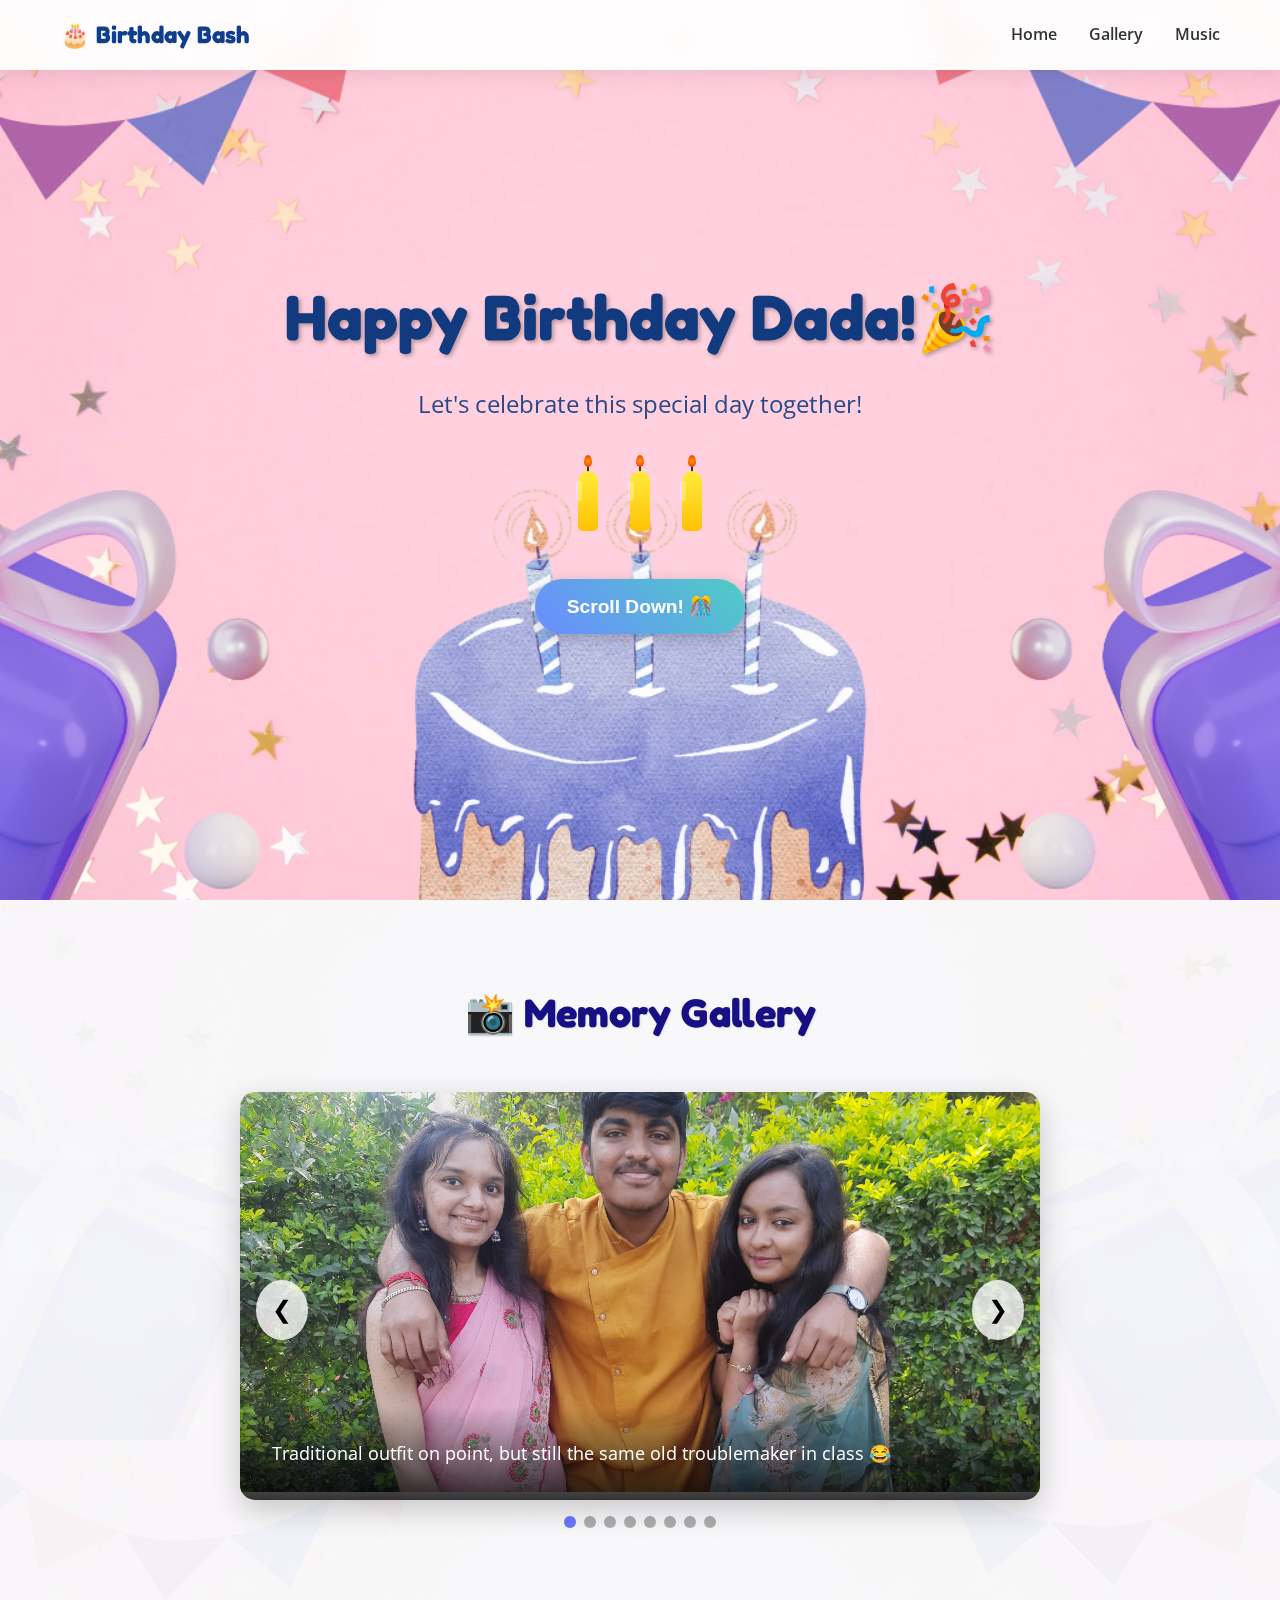
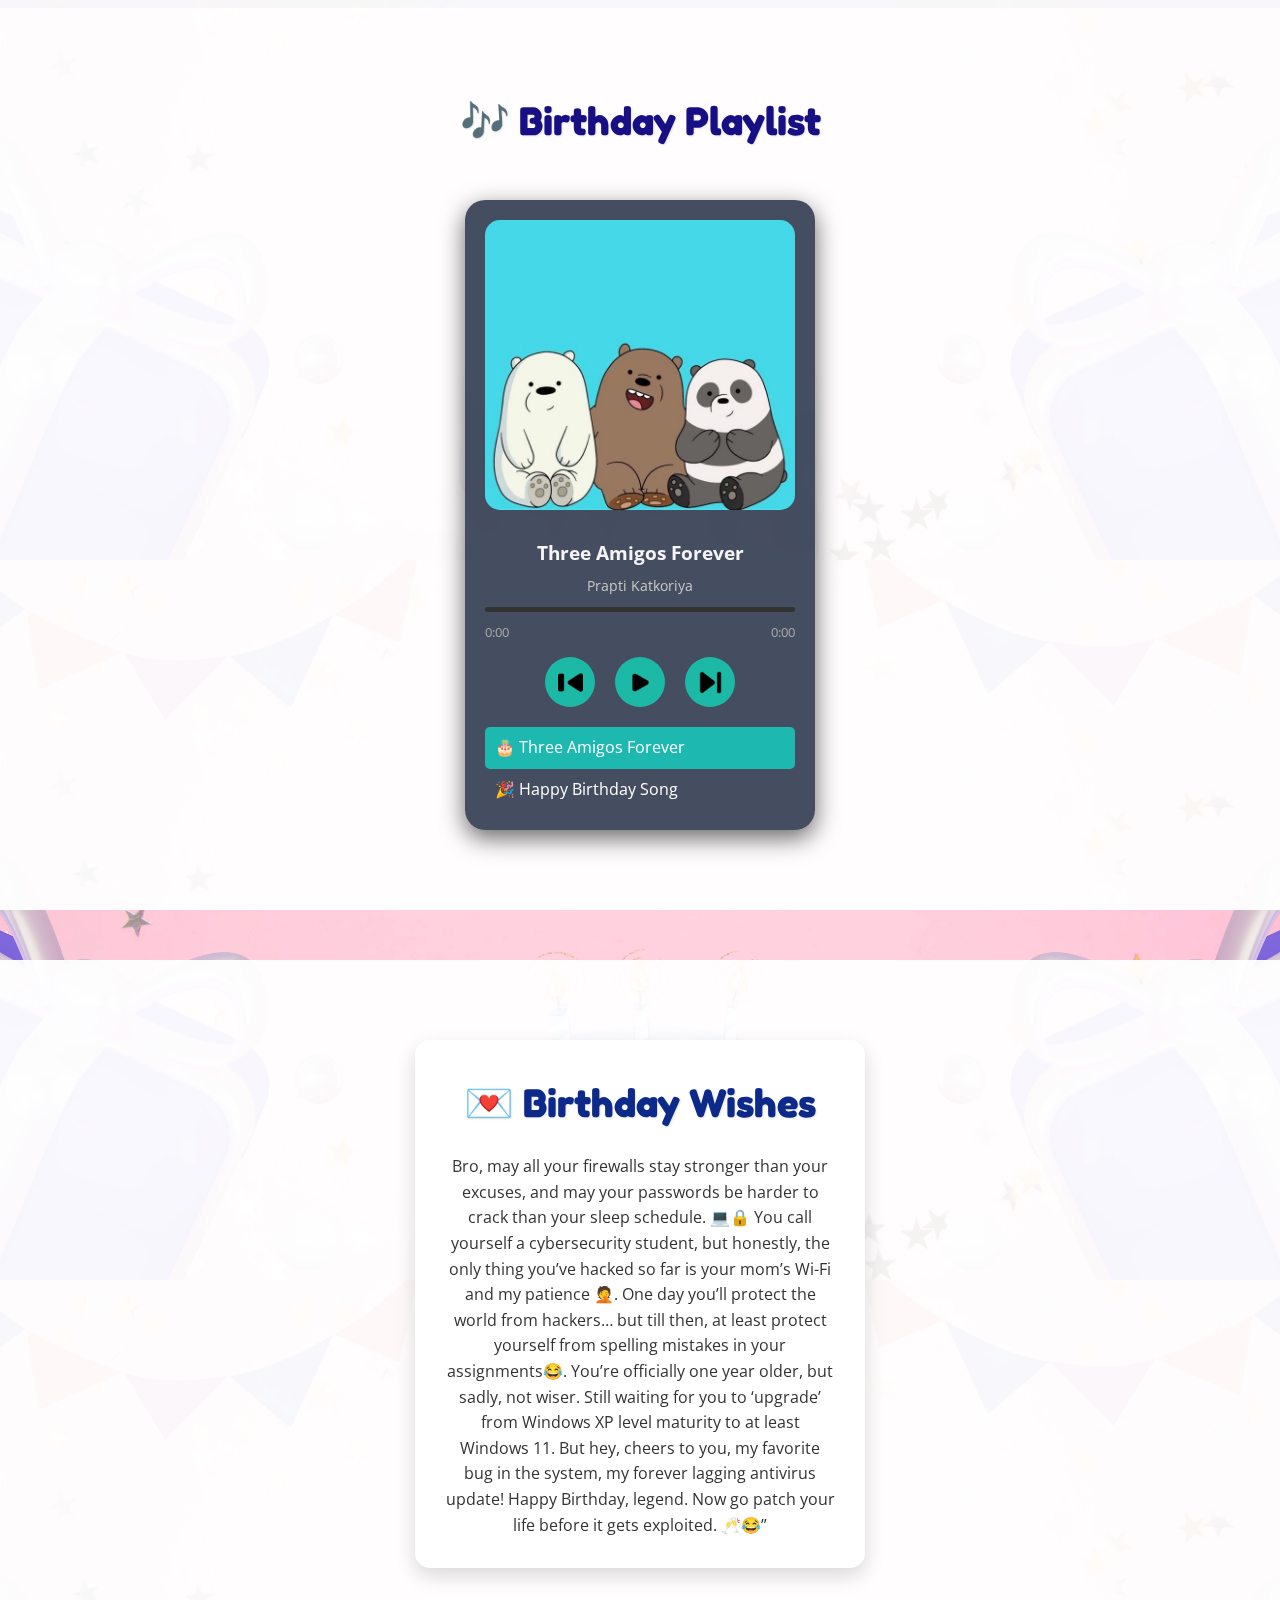
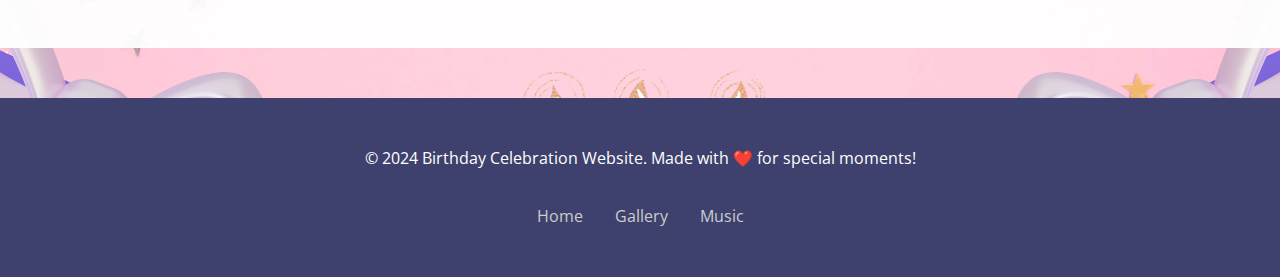
<file: index.html>
<!DOCTYPE html>
<html lang="en">
  <head>
    <meta charset="UTF-8" />
    <meta name="viewport" content="width=device-width, initial-scale=1.0" />
    <title>🎉 Happy Birthday Celebration 🎂</title>
    <link rel="stylesheet" href="style.css" />
    <link
      href="https://fonts.googleapis.com/css2?family=Fredoka+One:wght@400&family=Open+Sans:wght@300;400;600;700&display=swap"
      rel="stylesheet"
    />
  </head>
  <body
    style="background-image: url('/Pink\ Purple\ Star\ Happy\ Birthday.png')"
  >
    <!-- Animated Background Elements -->
    <div class="background-animation">
      <div class="floating-balloons">
        <div class="balloon balloon-1">🎈</div>
        <div class="balloon balloon-2">🎈</div>
        <div class="balloon balloon-3">🎈</div>
        <div class="balloon balloon-4">🎈</div>
        <div class="balloon balloon-5">🎈</div>
      </div>
      <div class="confetti-container" id="confettiContainer"></div>
      <div class="particles" id="particles"></div>
    </div>

    <!-- Navigation -->
    <nav class="navbar" id="navbar">
      <div class="nav-container">
        <div class="nav-logo">🎂 Birthday Bash</div>
        <div class="nav-toggle" id="navToggle">
          <span></span>
          <span></span>
          <span></span>
        </div>
        <ul class="nav-menu" id="navMenu">
          <li><a href="#home" class="nav-link">Home</a></li>
          <li><a href="#gallery" class="nav-link">Gallery</a></li>
          <li><a href="#music" class="nav-link">Music</a></li>
        </ul>
      </div>
    </nav>

    <!-- Hero Section -->
    <section id="home" class="hero">
      <div class="hero-content">
        <h1 class="hero-title animate-bounce">Happy Birthday Dada!🎉</h1>
        <p class="hero-subtitle">Let's celebrate this special day together!</p>
        <div class="birthday-candles">
          <div class="candle">
            <div class="flame"></div>
            <div class="wick"></div>
            <div class="wax"></div>
          </div>
          <div class="candle">
            <div class="flame"></div>
            <div class="wick"></div>
            <div class="wax"></div>
          </div>
          <div class="candle">
            <div class="flame"></div>
            <div class="wick"></div>
            <div class="wax"></div>
          </div>
        </div>
        <button class="cta-button" id="celebrateBtn">
          Scroll Down! 🎊
        </button>
      </div>
    </section>

   
    <!-- Photo Gallery Section -->
    <section id="gallery" class="gallery-section">
      <div class="container">
        <h2 class="section-title">📸 Memory Gallery</h2>

        <!-- Slideshow View Only -->
        <div class="gallery-slideshow" id="gallerySlideshow">
          <div class="slideshow-container">
            <div class="slide active">
              <img src="trioclg.jpg" alt="Birthday celebration" />
              <div class="slide-caption">
                Traditional outfit on point,
                but still the same old troublemaker in class 😂
              </div>
            </div>
            <div class="slide">
              <img src="fountain.jpg" alt="Birthday cake" />
              <div class="slide-caption">
                Double trouble in a café 📸💥… still can’t handle 2-page assignments 😂
              </div>
            </div>
            <div class="slide">
              <img src="freshers.jpg" alt="Friends celebrating" />
              <div class="slide-caption">
                Serving looks, but attendance still 30% 🫠
              </div>
            </div>
            <div class="slide">
              <img src="kankariya.jpg" alt="Friends celebrating" />
              <div class="slide-caption">Skipped class for ‘important plans’… the plan = Kankaria 🤭</div>
            </div>
            <div class="slide">
              <img src="college.jpg" alt="Friends celebrating" />
              <div class="slide-caption">Clicked more selfies in class,
                                          than notes in the whole semester 😎</div>
            </div>
            <div class="slide">
              <img src="house.jpg" alt="Friends celebrating" />
              <div class="slide-caption">From classroom seats to bus seats… same story, no space 🚌</div>
            </div>
            <div class="slide">
              <img src="solo.jpg" alt="Friends celebrating" />
              <div class="slide-caption">Looks like a startup founder in café, still debugging Hello World 😏</div>
            </div>
            <div class="slide">
              <img src="group.jpg" alt="Friends celebrating" />
              <div class="slide-caption">Festive vibes on point, #NavratriDiaries 🌸🎉💫</div>
            </div>
          </div>
          <button class="slide-btn prev" id="prevSlideBtn">❮</button>
          <button class="slide-btn next" id="nextSlideBtn">❯</button>
          <div class="slide-indicators">
            <span class="indicator active" data-slide="0"></span>
            <span class="indicator" data-slide="1"></span>
            <span class="indicator" data-slide="2"></span>
            <span class="indicator" data-slide="3"></span>
            <span class="indicator" data-slide="4"></span>
            <span class="indicator" data-slide="5"></span>
            <span class="indicator" data-slide="6"></span>
            <span class="indicator" data-slide="7"></span>
          </div>
        </div>
      </div>
    </section>

    <!-- Music Section -->
    <section id="music" class="music-section">
      <div class="container">
        <h2 class="section-title">🎶 Birthday Playlist</h2>

        <div class="music-player spotify-style">
          <!-- Album Art -->
          <div class="album-cover">
            <img id="albumArt" src="" alt="Album Art" />
          </div>

          <!-- Track Info -->
          <div class="track-info">
            <h3 id="trackTitle">Special Birthday Song</h3>
            <p id="trackArtist">Custom Playlist</p>
          </div>

          <!-- Progress Bar -->
          <div class="progress-container" id="progressBar">
            <div class="progress" id="progress"></div>
          </div>
          <div class="time-display">
            <span id="currentTime">0:00</span>
            <span id="duration">0:00</span>
          </div>

          <!-- Controls -->
          <div class="player-controls">
            <button class="control-btn" id="prevBtn">
              <img src="backward.png" height="25px" width="25px"></button>
            <button class="control-btn play-pause-btn" id="playPauseBtn">
               <img src="play.png" height="25px" width="25px"> 
            </button>
            <button class="control-btn" id="nextBtn">
              <img src="next-button.png" height="25px" width="25px"></button>
          </div>

          <!-- Playlist -->
          <ul class="playlist" id="playlist">
            <li
              data-src="Three Amigos Forever.mp3"
              data-title="Three Amigos Forever"
              data-artist="Prapti Katkoriya"
              data-cover="3friends.jpg"
            >
              🎂 Three Amigos Forever
            </li>
            <li
              data-src="Happy Birthday.wav"
              data-title="Happy Birthday"
              data-artist="Friends Mix"
              data-cover="bdyboy.jpg"
            >
              🎉 Happy Birthday Song
            </li>
            <!-- <li
              data-src="song3.mp3"
              data-title="Party Vibes"
              data-artist="Celebration Band"
              data-cover="cover3.jpg"
            >
              🥳 Party Vibes
            </li>
          </ul> -->

          <!-- Audio element -->
          <audio id="audioPlayer" preload="metadata"></audio>
        </div>
      </div>
    </section>

    <!-- Inline Script -->
    <script>
      const audioPlayer = document.getElementById("audioPlayer");
      const playPauseBtn = document.getElementById("playPauseBtn");
      const prevBtn = document.getElementById("prevBtn");
      const nextBtn = document.getElementById("nextBtn");
      const playlist = document
        .getElementById("playlist")
        .getElementsByTagName("li");
      const trackTitle = document.getElementById("trackTitle");
      const trackArtist = document.getElementById("trackArtist");
      const albumArt = document.getElementById("albumArt");
      const progressBar = document.getElementById("progressBar");
      const progress = document.getElementById("progress");
      const currentTimeEl = document.getElementById("currentTime");
      const durationEl = document.getElementById("duration");

      let currentTrack = 0;

      // Load a track
      function loadTrack(index) {
        const track = playlist[index];
        audioPlayer.src = track.getAttribute("data-src");
        trackTitle.textContent = track.getAttribute("data-title");
        trackArtist.textContent = track.getAttribute("data-artist");
        albumArt.src = track.getAttribute("data-cover");

        for (let i = 0; i < playlist.length; i++) {
          playlist[i].classList.remove("active");
        }
        track.classList.add("active");
      }

      // Play / Pause
      playPauseBtn.addEventListener("click", () => {
        if (audioPlayer.paused) {
          audioPlayer.play();
          playPauseBtn.textContent = "⏸";
        } else {
          audioPlayer.pause();
          playPauseBtn.textContent = "▶";
        }
      });

      // Next / Prev
      nextBtn.addEventListener("click", () => {
        currentTrack = (currentTrack + 1) % playlist.length;
        loadTrack(currentTrack);
        audioPlayer.play();
        playPauseBtn.textContent = "⏸";
      });

      prevBtn.addEventListener("click", () => {
        currentTrack = (currentTrack - 1 + playlist.length) % playlist.length;
        loadTrack(currentTrack);
        audioPlayer.play();
        playPauseBtn.textContent = "⏸";
      });

      // Playlist click
      for (let i = 0; i < playlist.length; i++) {
        playlist[i].addEventListener("click", () => {
          currentTrack = i;
          loadTrack(currentTrack);
          audioPlayer.play();
          playPauseBtn.textContent = "⏸";
        });
      }

      // Update progress
      audioPlayer.addEventListener("timeupdate", () => {
        const { currentTime, duration } = audioPlayer;
        if (duration) {
          progress.style.width = `${(currentTime / duration) * 100}%`;

          const formatTime = (t) => {
            const m = Math.floor(t / 60);
            const s = Math.floor(t % 60)
              .toString()
              .padStart(2, "0");
            return `${m}:${s}`;
          };
          currentTimeEl.textContent = formatTime(currentTime);
          durationEl.textContent = formatTime(duration);
        }
      });

      progressBar.addEventListener("click", (e) => {
        const width = progressBar.clientWidth;
        const clickX = e.offsetX;
        const duration = audioPlayer.duration;
        if (duration) {
          audioPlayer.currentTime = (clickX / width) * duration;
        }
      });

      audioPlayer.addEventListener("ended", () => {
        nextBtn.click();
      });

      // Load first track
      loadTrack(currentTrack);
    </script>


       <!-- Birthday Wishes Section -->
<section id="wishes" class="wishes-section">
  <div class="wishes-card">
    <h2 class="section-title">💌 Birthday Wishes</h2>
    <p class="wish-text">
      Bro, may all your firewalls stay stronger than your excuses, and may your passwords be harder to crack than your sleep schedule. 💻🔒
You call yourself a cybersecurity student, but honestly, the only thing you’ve hacked so far is your mom’s Wi-Fi and my patience 🤦. 
One day you’ll protect the world from hackers… but till then, at least protect yourself from spelling mistakes in your assignments😂.
You’re officially one year older, but sadly, not wiser. Still waiting for you to ‘upgrade’ from Windows XP level maturity to at least Windows 11. 
But hey, cheers to you, my favorite bug in the system, my forever lagging antivirus update!
Happy Birthday, legend. Now go patch your life before it gets exploited. 🥂😂”

    </p>
  </div>
</section>


    <!-- Footer -->
    <footer class="footer">
      <div class="container">
        <p>
          &copy; 2024 Birthday Celebration Website. Made with ❤️ for special
          moments!
        </p>
        <div class="footer-links">
          <a href="#home">Home</a>
          <a href="#gallery">Gallery</a>
          <a href="#music">Music</a>
          <!-- <a href="#game">Game</a> -->
          <!-- <a href="#countdown">Countdown</a> -->
        </div>
      </div>
    </footer>

    <!-- Scripts -->
    <script src="script.js"></script>
  </body>
</html>
</file>
<file: style.css>
/* Reset and Base Styles */
* {
    margin: 0;
    padding: 0;
    box-sizing: border-box;
}

body {
    font-family: 'Open Sans', sans-serif;
    line-height: 1.6;
    /* color: #333;
    overflow-x: hidden;
    background: linear-gradient(135deg, #667eea 0%, #764ba2 100%); */
    background-image: url('/Pink\ Purple\ Star\ Happy\ Birthday.png');
}

.container {
    max-width: 1200px;
    margin: 0 auto;
    padding: 0 20px;
}

/* Background Animations */
.background-animation {
    position: fixed;
    top: 0;
    left: 0;
    width: 100%;
    height: 100%;
    pointer-events: none;
    z-index: 1;
}

.floating-balloons {
    position: absolute;
    width: 100%;
    height: 100%;
}

.balloon {
    position: absolute;
    font-size: 2rem;
    animation: float 6s ease-in-out infinite;
    filter: drop-shadow(2px 4px 6px rgba(0,0,0,0.3));
}

.balloon-1 { left: 10%; animation-delay: 0s; }
.balloon-2 { left: 25%; animation-delay: 1s; }
.balloon-3 { left: 50%; animation-delay: 2s; }
.balloon-4 { left: 70%; animation-delay: 3s; }
.balloon-5 { left: 85%; animation-delay: 4s; }

@keyframes float {
    0%, 100% { transform: translateY(100vh) rotate(0deg); }
    50% { transform: translateY(-20px) rotate(10deg); }
}

.confetti-container {
    position: absolute;
    width: 100%;
    height: 100%;
    overflow: hidden;
}

.confetti {
    position: absolute;
    width: 10px;
    height: 10px;
    background: #6bb8ff;
    animation: confetti-fall 3s linear infinite;
}

@keyframes confetti-fall {
    0% {
        transform: translateY(-100px) rotate(0deg);
        opacity: 1;
    }
    100% {
        transform: translateY(100vh) rotate(720deg);
        opacity: 0;
    }
}

.particles {
    position: absolute;
    width: 100%;
    height: 100%;
}

.particle {
    position: absolute;
    width: 4px;
    height: 4px;
    background: rgba(255, 255, 255, 0.7);
    border-radius: 50%;
    animation: particle-float 8s linear infinite;
}

@keyframes particle-float {
    0% {
        transform: translateY(100vh) translateX(0);
        opacity: 0;
    }
    10% {
        opacity: 1;
    }
    90% {
        opacity: 1;
    }
    100% {
        transform: translateY(-100px) translateX(100px);
        opacity: 0;
    }
}

/* Navigation */
.navbar {
    position: fixed;
    top: 0;
    width: 100%;
    background: rgba(255, 255, 255, 0.95);
    backdrop-filter: blur(10px);
    box-shadow: 0 2px 20px rgba(0,0,0,0.1);
    z-index: 1000;
    transition: all 0.3s ease;
}

.nav-container {
    display: flex;
    justify-content: space-between;
    align-items: center;
    max-width: 1200px;
    margin: 0 auto;
    padding: 1rem 20px;
}

.nav-logo {
    font-family: 'Fredoka One', cursive;
    font-size: 1.5rem;
    color: rgb(15, 62, 143);
    font-weight: 700;
}

.nav-menu {
    display: flex;
    list-style: none;
    gap: 2rem;
}

.nav-link {
    text-decoration: none;
    color: #333;
    font-weight: 600;
    position: relative;
    transition: color 0.3s ease;
}

.nav-link:hover {
    color: #2d79a5;
}

.nav-link::after {
    content: '';
    position: absolute;
    bottom: -5px;
    left: 0;
    width: 0;
    height: 2px;
    background: linear-gradient(90deg, #7031ed, #332ceb);
    transition: width 0.3s ease;
}

.nav-link:hover::after {
    width: 100%;
}

.nav-toggle {
    display: none;
    flex-direction: column;
    cursor: pointer;
    gap: 4px;
}

.nav-toggle span {
    width: 25px;
    height: 3px;
    background: #333;
    transition: all 0.3s ease;
}

/* Hero Section */
.hero {
    min-height: 100vh;
    width: 100%;              /* ✅ full width, not fixed vh */
    display: flex;
    align-items: center;
    justify-content: center;
    text-align: center;
    background-image: url('/Pink\ Purple\ Star\ Happy\ Birthday.png');
    background-size: cover;
    background-position: center;
    position: relative;
    z-index: 2;
}


.hero-content {
    color: rgb(18, 58, 127);
    max-width: 800px;
    padding: 2rem;
}

.hero-title {
    font-family: 'Fredoka One', cursive;
    font-size: 4rem;
    margin-bottom: 1rem;
    text-shadow: 2px 2px 4px rgba(0,0,0,0.3);
}

.hero-subtitle {
    font-size: 1.5rem;
    margin-bottom: 2rem;
    opacity: 0.9;
}

.animate-bounce {
    animation: bounce 2s infinite;
}

@keyframes bounce {
    0%, 20%, 50%, 80%, 100% { transform: translateY(0); }
    40% { transform: translateY(-30px); }
    60% { transform: translateY(-15px); }
}

/* Birthday Candles */
.birthday-candles {
    display: flex;
    justify-content: center;
    gap: 2rem;
    margin: 2rem 0;
}

.candle {
    position: relative;
    display: flex;
    flex-direction: column;
    align-items: center;
}

.flame {
    width: 8px;
    height: 12px;
    background: radial-gradient(circle, #ffa500 0%, #ff4500 70%);
    border-radius: 50% 50% 50% 50% / 60% 60% 40% 40%;
    animation: flicker 1.5s ease-in-out infinite alternate;
    position: relative;
}

@keyframes flicker {
    0% { transform: rotate(-2deg) scale(1); }
    50% { transform: rotate(2deg) scale(1.1); }
    100% { transform: rotate(-1deg) scale(0.9); }
}

.wick {
    width: 2px;
    height: 8px;
    background: #333;
    margin: -2px 0;
}

.wax {
    width: 20px;
    height: 60px;
    background: linear-gradient(180deg, #ffeb3b 0%, #ffc107 100%);
    border-radius: 10px 10px 5px 5px;
    position: relative;
}

.wax::after {
    content: '';
    position: absolute;
    top: 10px;
    left: -2px;
    width: 6px;
    height: 20px;
    background: rgba(255, 255, 255, 0.3);
    border-radius: 3px;
}

/* CTA Button */
.cta-button {
    background: linear-gradient(45deg, #6b8bff, #4ecdc4);
    color: white;
    border: none;
    padding: 1rem 2rem;
    font-size: 1.2rem;
    font-weight: 600;
    border-radius: 50px;
    cursor: pointer;
    transition: all 0.3s ease;
    box-shadow: 0 4px 15px rgba(0,0,0,0.2);
    margin-top: 1rem;
}

.cta-button:hover {
    transform: translateY(-3px);
    box-shadow: 0 8px 25px rgba(0,0,0,0.3);
}

/* Section Styles */
section {
    padding: 5rem 0;
    position: relative;
    z-index: 2;
    background: rgba(255, 255, 255, 0.95);
}

section:nth-child(even) {
    background: rgba(248, 249, 250, 0.95);
}

.section-title {
    font-family: 'Fredoka One', cursive;
    font-size: 2.5rem;
    text-align: center;
    margin-bottom: 3rem;
    color: #170f84;
    text-shadow: 1px 1px 2px rgba(0,0,0,0.1);
}

/* Gallery Section */
.gallery-controls {
    display: flex;
    justify-content: center;
    gap: 1rem;
    margin-bottom: 2rem;
}

.gallery-btn {
    background: linear-gradient(45deg, #667eea, #764ba2);
    color: white;
    border: none;
    padding: 0.8rem 1.5rem;
    border-radius: 25px;
    cursor: pointer;
    transition: all 0.3s ease;
    font-weight: 600;
}

.gallery-btn:hover {
    transform: translateY(-2px);
    box-shadow: 0 5px 15px rgba(0,0,0,0.2);
}

.gallery-grid {
    display: grid;
    grid-template-columns: repeat(auto-fit, minmax(300px, 1fr));
    gap: 2rem;
    margin-bottom: 2rem;
}

.gallery-item {
    position: relative;
    overflow: hidden;
    border-radius: 15px;
    box-shadow: 0 8px 25px rgba(0,0,0,0.15);
    transition: all 0.3s ease;
    cursor: pointer;
}

.gallery-item:hover {
    transform: translateY(-10px);
    box-shadow: 0 15px 35px rgba(0,0,0,0.25);
}

.gallery-item img {
    width: 100%;
    height: 250px;
    object-fit: cover;
    transition: transform 0.3s ease;
}

.gallery-item:hover img {
    transform: scale(1.1);
}

.gallery-overlay {
    position: absolute;
    bottom: 0;
    left: 0;
    right: 0;
    background: linear-gradient(transparent, rgba(0,0,0,0.8));
    color: white;
    padding: 2rem 1rem 1rem;
    transform: translateY(100%);
    transition: transform 0.3s ease;
}

.gallery-item:hover .gallery-overlay {
    transform: translateY(0);
}

.gallery-overlay h3 {
    font-size: 1.2rem;
    margin-bottom: 0.5rem;
}

/* Slideshow */
.gallery-slideshow {
    position: relative;
    max-width: 800px;
    margin: 0 auto;
}

.slideshow-container {
    position: relative;
    border-radius: 15px;
    overflow: hidden;
    box-shadow: 0 10px 30px rgba(0,0,0,0.2);
}

.slide {
    display: none;
    position: relative;
}

.slide.active {
    display: block;
}

.slide img {
    width: 100%;
    height: 400px;
    object-fit: cover;
}

.slide-caption {
    position: absolute;
    bottom: 0;
    left: 0;
    right: 0;
    background: linear-gradient(transparent, rgba(0,0,0,0.8));
    color: white;
    padding: 2rem;
    font-size: 1.1rem;
}

.slide-btn {
    position: absolute;
    top: 50%;
    transform: translateY(-50%);
    background: rgba(255,255,255,0.8);
    border: none;
    padding: 1rem;
    font-size: 1.5rem;
    cursor: pointer;
    border-radius: 50%;
    transition: all 0.3s ease;
}

.slide-btn:hover {
    background: white;
    box-shadow: 0 4px 15px rgba(0,0,0,0.2);
}

.slide-btn.prev {
    left: 1rem;
}

.slide-btn.next {
    right: 1rem;
}

.slide-indicators {
    display: flex;
    justify-content: center;
    gap: 0.5rem;
    margin-top: 1rem;
}

.indicator {
    width: 12px;
    height: 12px;
    border-radius: 50%;
    background: rgba(0,0,0,0.3);
    cursor: pointer;
    transition: background 0.3s ease;
}

.indicator.active {
    background: #6b75ff;
}

/* Music Section */
.music-player {
    background: rgba(255,255,255,0.95);
    border-radius: 20px;
    padding: 2rem;
    max-width: 600px;
    margin: 0 auto;
    box-shadow: 0 15px 35px rgba(0,0,0,0.15);
    backdrop-filter: blur(10px);
}

.player-display {
    display: flex;
    gap: 2rem;
    margin-bottom: 2rem;
    align-items: center;
}

.album-art {
    position: relative;
    width: 120px;
    height: 120px;
}

.vinyl-record {
    width: 100%;
    height: 100%;
    background: linear-gradient(45deg, #333, #666);
    border-radius: 50%;
    position: relative;
    animation: spin 4s linear infinite paused;
}

.vinyl-record.playing {
    animation-play-state: running;
}

.vinyl-center {
    position: absolute;
    top: 50%;
    left: 50%;
    transform: translate(-50%, -50%);
    width: 30px;
    height: 30px;
    background: #ff6b9d;
    border-radius: 50%;
}

.vinyl-record::before {
    content: '';
    position: absolute;
    top: 20px;
    left: 20px;
    right: 20px;
    bottom: 20px;
    border: 2px solid rgba(255,255,255,0.1);
    border-radius: 50%;
}

@keyframes spin {
    from { transform: rotate(0deg); }
    to { transform: rotate(360deg); }
}

.track-info {
    flex: 1;
}

.track-info h3 {
    font-size: 1.3rem;
    margin-bottom: 0.5rem;
    color: #333;
}

.track-info p {
    color: #666;
    margin-bottom: 1rem;
}

.progress-container {
    width: 100%;
}

.progress-bar {
    width: 100%;
    height: 6px;
    background: #e0e0e0;
    border-radius: 3px;
    overflow: hidden;
    margin-bottom: 0.5rem;
    cursor: pointer;
}

.progress {
    height: 100%;
    background: linear-gradient(90deg, #ff6b9d, #4ecdc4);
    border-radius: 3px;
    transition: width 0.1s ease;
    width: 0%;
}

.time-display {
    display: flex;
    justify-content: space-between;
    font-size: 0.9rem;
    color: #666;
}

.player-controls {
    display: flex;
    justify-content: center;
    gap: 1rem;
    margin-bottom: 2rem;
}

.control-btn {
    background: linear-gradient(45deg, #ff6b9d, #4ecdc4);
    border: none;
    border-radius: 50%;
    width: 50px;
    height: 50px;
    font-size: 1.2rem;
    cursor: pointer;
    transition: all 0.3s ease;
    display: flex;
    align-items: center;
    justify-content: center;
    color: white;
}

.play-pause-btn {
    width: 60px;
    height: 60px;
    font-size: 1.5rem;
}

.control-btn:hover {
    transform: scale(1.1);
    box-shadow: 0 5px 15px rgba(0,0,0,0.2);
}

.volume-control {
    display: flex;
    align-items: center;
    gap: 1rem;
    margin-bottom: 2rem;
}

.volume-control input[type="range"] {
    flex: 1;
    height: 6px;
    border-radius: 3px;
    background: #e0e0e0;
    outline: none;
    cursor: pointer;
    -webkit-appearance: none;
}

.volume-control input[type="range"]::-webkit-slider-thumb {
    -webkit-appearance: none;
    width: 18px;
    height: 18px;
    border-radius: 50%;
    background: linear-gradient(45deg, #ff6b9d, #4ecdc4);
    cursor: pointer;
}

.playlist {
    /* border-top: 1px solid #eee; */
    padding-top: 1rem;
}

.playlist h4 {
    margin-bottom: 1rem;
    color: #333;
}

.playlist-item {
    display: flex;
    justify-content: space-between;
    align-items: center;
    padding: 0.8rem;
    border-radius: 8px;
    cursor: pointer;
    transition: all 0.3s ease;
    margin-bottom: 0.5rem;
}

.playlist-item:hover {
    background: rgba(255,107,157,0.1);
}

.playlist-item.active {
    background: linear-gradient(90deg, rgba(255,107,157,0.2), rgba(78,205,196,0.2));
    border-left: 4px solid #ff6b9d;
}




.footer {
    background: #3e416d;
    color: white;

    padding: 3rem 0;
    text-align: center;
}

.footer-links {
    display: flex;
    justify-content: center;
    gap: 2rem;
    margin-top: 2rem;
}

.footer-links a {
    color: #ccc;
    text-decoration: none;
    transition: color 0.3s ease;
}

.footer-links a:hover {
    color: #10a6f7;
}

/* Responsive Design */
@media (max-width: 768px) {
    .nav-menu {
        position: fixed;
        left: -100%;
        top: 70px;
        flex-direction: column;
        background: rgba(255,255,255,0.95);
        width: 100%;
        text-align: center;
        transition: 0.3s;
        box-shadow: 0 10px 27px rgba(0,0,0,0.05);
        padding: 2rem 0;
    }

    .nav-menu.active {
        left: 0;
    }

    .nav-toggle {
        display: flex;
    }

    .nav-toggle.active span:nth-child(2) {
        opacity: 0;
    }

    .nav-toggle.active span:nth-child(1) {
        transform: translateY(7px) rotate(45deg);
    }

    .nav-toggle.active span:nth-child(3) {
        transform: translateY(-7px) rotate(-45deg);
    }

    .hero-title {
        font-size: 2.5rem;
    }

    .hero-subtitle {
        font-size: 1.2rem;
    }

    .birthday-candles {
        gap: 1rem;
    }

    .section-title {
        font-size: 2rem;
    }

    .gallery-grid {
        grid-template-columns: 1fr;
        gap: 1rem;
    }

    .player-display {
        flex-direction: column;
        text-align: center;
    }

    .album-art {
        margin: 0 auto;
    }

    .game-controls {
        flex-direction: column;
        gap: 1rem;
    }

    .game-stats {
        gap: 1rem;
    }

    .puzzle-container {
        grid-template-columns: 1fr;
    }

    .solution-preview {
        width: 100%;
        max-width: 200px;
        margin: 0 auto;
    }

    .countdown-display {
        grid-template-columns: repeat(2, 1fr);
        gap: 1rem;
    }

    .time-number {
        font-size: 2rem;
    }

    .footer-links {
        flex-direction: column;
        gap: 1rem;
    }
}

@media (max-width: 480px) {
    .container {
        padding: 0 10px;
    }

    .hero-content {
        padding: 1rem;
    }

    .hero-title {
        font-size: 2rem;
    }

    .hero-subtitle {
        font-size: 1rem;
    }

    .cta-button {
        font-size: 1rem;
        padding: 0.8rem 1.5rem;
    }

    .section-title {
        font-size: 1.5rem;
        margin-bottom: 2rem;
    }

    section {
        padding: 3rem 0;
    }

    .countdown-display {
        grid-template-columns: 1fr;
        gap: 1rem;
    }

    .completion-message {
        margin: 1rem;
        padding: 2rem;
    }
}

/* Smooth Scrolling */
html {
    scroll-behavior: smooth;
}

/* Custom Scrollbar */
::-webkit-scrollbar {
    width: 8px;
}

::-webkit-scrollbar-track {
    background: #f1f1f1;
}

::-webkit-scrollbar-thumb {
    background: linear-gradient(45deg, #ff6b9d, #4ecdc4);
    border-radius: 4px;
}

::-webkit-scrollbar-thumb:hover {
    background: linear-gradient(45deg, #e55a87, #3bb3a6);
}

/* Accessibility */
@media (prefers-reduced-motion: reduce) {
    * {
        animation-duration: 0.01ms !important;
        animation-iteration-count: 1 !important;
        transition-duration: 0.01ms !important;
    }
}

/* Focus styles for keyboard navigation */
button:focus,
input:focus,
select:focus,
.nav-link:focus {
    outline: 2px solid #f7ebef;
    outline-offset: 2px;
}

/* Loading animations */
@keyframes fadeInUp {
    from {
        opacity: 0;
        transform: translateY(30px);
    }
    to {
        opacity: 1;
        transform: translateY(0);
    }
}

.fade-in-up {
    animation: fadeInUp 0.6s ease-out forwards;
}

.spotify-style {
  max-width: 350px;
  margin: auto;
  padding: 20px;
  border-radius: 20px;
  background: #1a243bcf;
  color: #fff;
  text-align: center;
  box-shadow: 0 8px 25px rgba(0,0,0,0.6);
}

.album-cover img {
  width: 100%;
  border-radius: 15px;
  margin-bottom: 15px;
}

.track-info h3 {
  margin: 5px 0;
  font-size: 1.2rem;
  color: whitesmoke;
}

.track-info p {
  margin: 0;
  color: #cac8c8;
  font-size: 0.9rem;
}

.player-controls {
  display: flex;
  justify-content: center;
  gap: 20px;
  margin: 15px 0;
}

.control-btn {
  background: #1db9a7;
  border: none;
  border-radius: 50%;
  width: 50px;
  height: 50px;
  font-size: 1.2rem;
  cursor: pointer;
  color: white;
  transition: background 0.3s;
}

.control-btn:hover {
  background: #1ed7cb;
}

.progress-container {
  background: #333;
  height: 5px;
  border-radius: 5px;
  margin: 10px 0;
  cursor: pointer;
}

.progress {
  background: #1db4b9;
  height: 100%;
  width: 0%;
  border-radius: 5px;
}

.time-display {
  display: flex;
  justify-content: space-between;
  font-size: 0.8rem;
  color: #aaa;
}

.playlist {
  list-style: none;
  margin-top: 20px;
  padding: 0;
  text-align: left;
}

.playlist li {
  padding: 8px 10px;
  border-radius: 5px;
  cursor: pointer;
  transition: background 0.2s;
}

.playlist li:hover {
  background: #1db95433;
}

.playlist li.active {
  background: #1db9b1;
  color: white;
}


.wishes-section {
  display: flex;
  justify-content: center;
  align-items: center;
  margin: 50px 0;
}

.wishes-card {
  background: #fff;
  padding: 30px;
  max-width: 450px;
  width: 100%;
  border-radius: 15px;
  box-shadow: 0 8px 20px rgba(0, 0, 0, 0.15);
  text-align: center;
}

.wishes-card h2 {
  margin-bottom: 20px;
  color: #0d2a8b;
}

.wish-text {
  font-size: 1rem;
  line-height: 1.6;
  color: #333;
}
</file>
